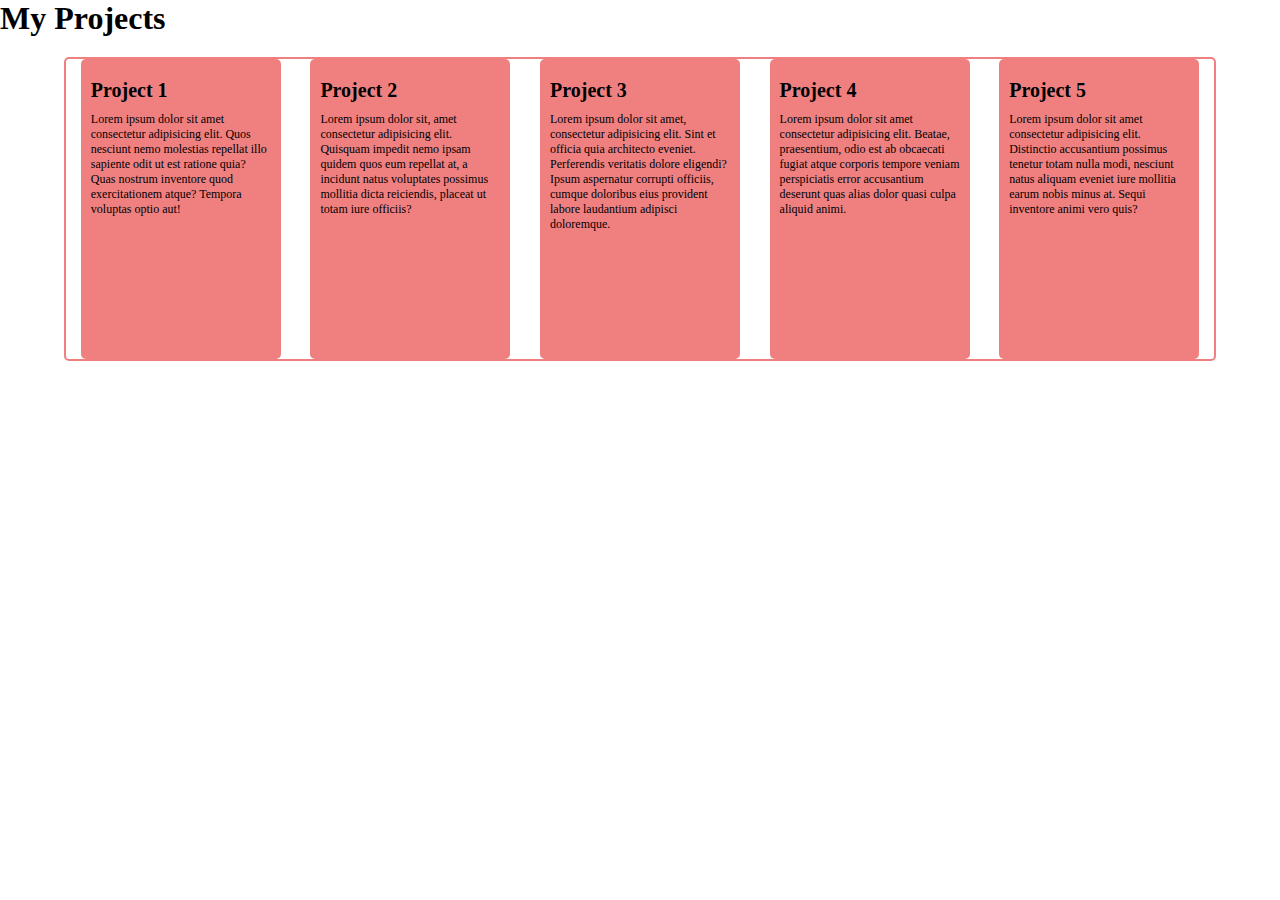
<file: index.html>
<html lang="en">
  <head>
    <meta charset="UTF-8" />
    <meta http-equiv="X-UA-Compatible" content="IE=edge" />
    <meta name="viewport" content="width=device-width, initial-scale=1.0" />
    <title>sass-and-bem</title>
    <link rel="stylesheet" href="styles.css" />
  </head>
  <body>
    <h1>My Projects</h1>
    <!-- section>div*5 -->
    <section>
      <div>
        <h2>Project 1</h2>
        <p>
          Lorem ipsum dolor sit amet consectetur adipisicing elit. Quos nesciunt
          nemo molestias repellat illo sapiente odit ut est ratione quia? Quas
          nostrum inventore quod exercitationem atque? Tempora voluptas optio
          aut!
        </p>
      </div>
      <div>
        <h2>Project 2</h2>
        <p>
          Lorem ipsum dolor sit, amet consectetur adipisicing elit. Quisquam
          impedit nemo ipsam quidem quos eum repellat at, a incidunt natus
          voluptates possimus mollitia dicta reiciendis, placeat ut totam iure
          officiis?
        </p>
      </div>
      <div>
        <h2>Project 3</h2>
        <p>
          Lorem ipsum dolor sit amet, consectetur adipisicing elit. Sint et
          officia quia architecto eveniet. Perferendis veritatis dolore
          eligendi? Ipsum aspernatur corrupti officiis, cumque doloribus eius
          provident labore laudantium adipisci doloremque.
        </p>
      </div>
      <div>
        <h2>Project 4</h2>
        <p>
          Lorem ipsum dolor sit amet consectetur adipisicing elit. Beatae,
          praesentium, odio est ab obcaecati fugiat atque corporis tempore
          veniam perspiciatis error accusantium deserunt quas alias dolor quasi
          culpa aliquid animi.
        </p>
      </div>
      <div>
        <h2>Project 5</h2>
        <p>
          Lorem ipsum dolor sit amet consectetur adipisicing elit. Distinctio
          accusantium possimus tenetur totam nulla modi, nesciunt natus aliquam
          eveniet iure mollitia earum nobis minus at. Sequi inventore animi vero
          quis?
        </p>
      </div>
    </section>
  </body>
</html>
</file>
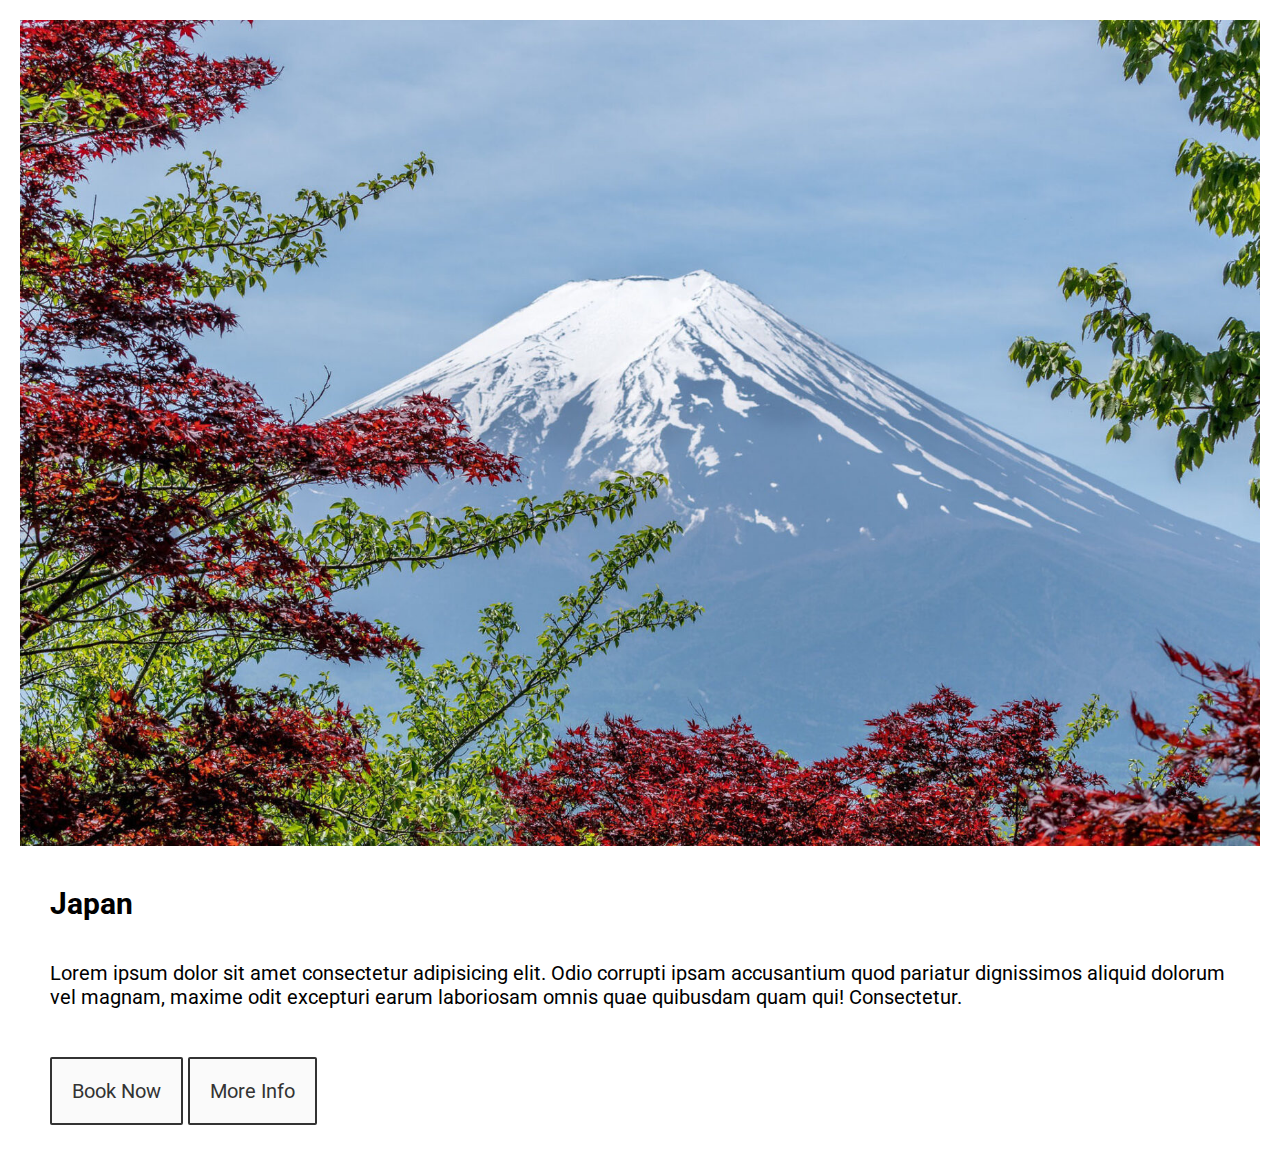
<file: challenge.html>
<html lang="en">

<head>
    <meta charset="UTF-8">
    <meta http-equiv="X-UA-Compatible" content="IE=edge">
    <meta name="viewport" content="width=device-width, initial-scale=1.0">
    <title>Japan</title>
    <link rel="stylesheet" href="./challenge.css">
</head>

<body>
    <main class="form">
        <img src="./images/mountain-1862077_1920.jpg" alt="Mount Fuji" class="form__img">
        <h1 class ="form__header">Japan</h1>
        <p class="form__text">Lorem ipsum dolor sit amet consectetur adipisicing elit. Odio corrupti ipsam accusantium quod pariatur
            dignissimos aliquid dolorum vel magnam, maxime odit excepturi earum laboriosam omnis quae quibusdam quam
            qui! Consectetur.</p>
        <div class="form__buttons">
            <a href="#" class="form__button form__button--hover">Book Now</a>
            <a href="#" class="form__button form__button--hover">More Info</a>
        </div>

    </main>
</body>

</html>
</file>
<file: styles.css>
* {
  padding: 0;
  margin: 0;
  box-sizing: border-box;
}

section {
  width: 90%;
  margin: 20px auto;
  border: 2px solid lightcoral;
  border-radius: 5px;
  display: flex;
  justify-content: space-around;
  align-items: center;
}
section div {
  background-color: lightcoral;
  height: 300px;
  width: 200px;
  border-radius: 5px;
  padding: 10px;
}
section div h2 {
  font-size: 20px;
  margin: 10px 0;
}
section div p {
  font-size: 12px;
}/*# sourceMappingURL=styles.css.map */
</file>
<file: challenge.css>
@import url("https://fonts.googleapis.com/css2?family=Dancing+Script&family=Roboto&display=swap");
* {
  margin: 0;
  padding: 0;
  box-sizing: border-box;
}

a:link,
a:visited {
  text-decoration: none;
}

.form {
  display: flex;
  flex-direction: column;
  align-items: flex-start;
}
.form .form__img {
  width: 100vw;
}
.form * {
  padding: 20px;
  font-family: "Roboto", sans-serif;
}
.form .form__header {
  font-size: 30px;
  text-indent: 30px;
}
.form .form__text {
  font-size: 20px;
  margin: auto 30px 30px;
}
.form .form__buttons {
  font-size: 20px;
  margin: auto 30px 30px;
}
.form .form__buttons * {
  border-radius: 2px;
}
.form .form__buttons .form__button {
  background-color: #fafafa;
  color: #333333;
  border: 2px solid #333333;
}
.form .form__buttons .form__button--hover:hover {
  background-color: #333333;
  color: #fafafa;
  border: 2px solid #fafafa;
}/*# sourceMappingURL=challenge.css.map */
</file>
